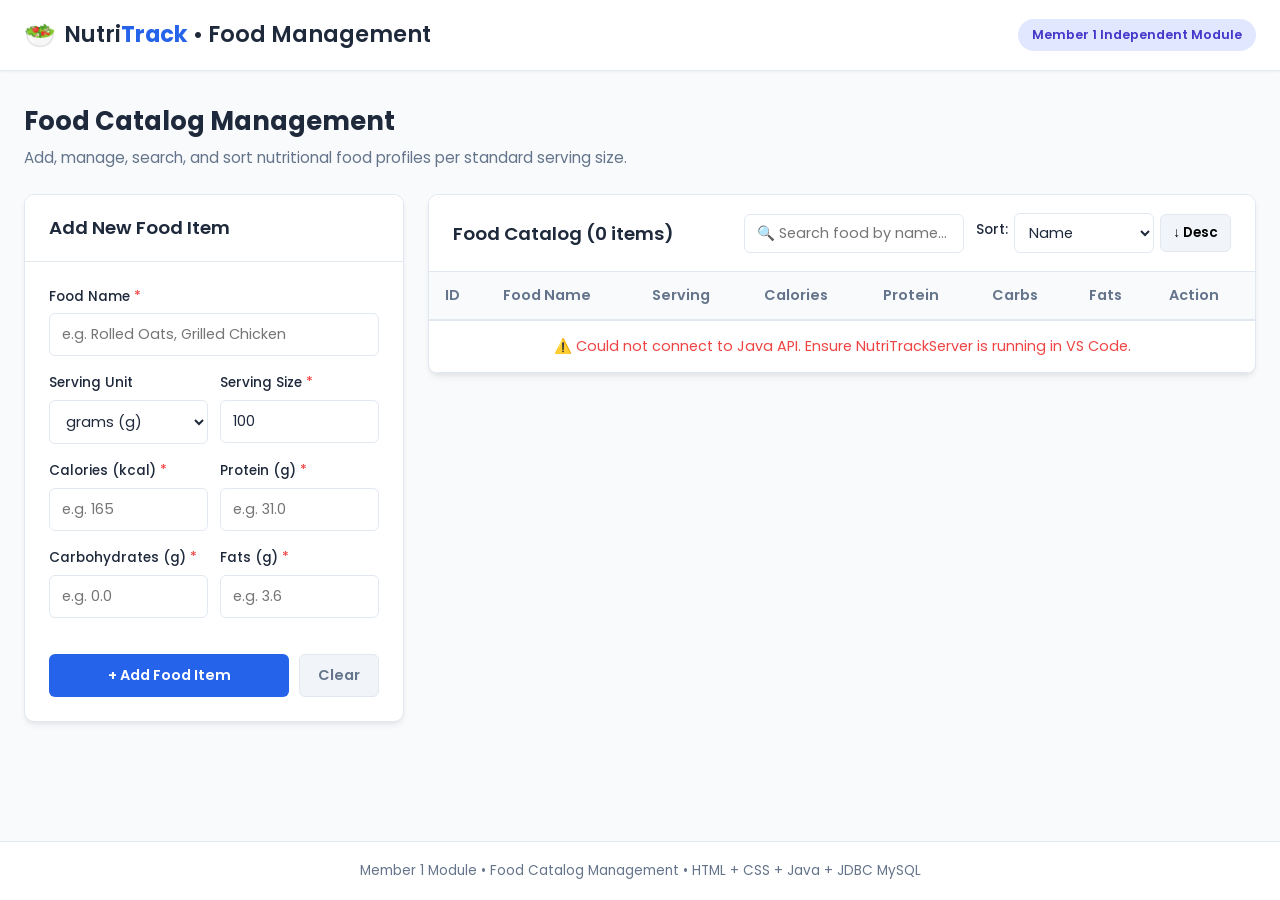
<file: web/foods.html>
<!DOCTYPE html>
<html lang="en">
<head>
    <meta charset="UTF-8">
    <meta name="viewport" content="width=device-width, initial-scale=1.0">
    <title>Member 1 - Food Catalog Management</title>
    <link rel="stylesheet" href="styles.css">
    <link href="https://fonts.googleapis.com/css2?family=Poppins:wght@400;500;600;700&display=swap" rel="stylesheet">
</head>
<body>
    <!-- Header Banner -->
    <header class="navbar">
        <div class="nav-container">
            <div class="logo">
                <span class="logo-icon">🥗</span>
                <span class="logo-text">Nutri<strong>Track</strong> &bull; Food Management</span>
            </div>
            <div class="badge-role">Member 1 Independent Module</div>
        </div>
    </header>

    <!-- Notification Toast -->
    <div id="toast" class="toast hidden"></div>

    <main class="main-content">
        <div class="page-header">
            <div>
                <h2>Food Catalog Management</h2>
                <p class="subtitle">Add, manage, search, and sort nutritional food profiles per standard serving size.</p>
            </div>
        </div>

        <div class="grid-layout">
            <!-- Left: Add Food Form -->
            <div class="card form-card">
                <div class="card-header">
                    <h3>Add New Food Item</h3>
                </div>
                <form id="addFoodForm">
                    <div class="form-group">
                        <label for="foodName">Food Name <span class="required">*</span></label>
                        <input type="text" id="foodName" name="foodName" placeholder="e.g. Rolled Oats, Grilled Chicken" required>
                    </div>

                    <div class="form-row">
                        <div class="form-group">
                            <label for="servingUnit">Serving Unit</label>
                            <select id="servingUnit" name="servingUnit">
                                <option value="grams">grams (g)</option>
                                <option value="ml">milliliters (ml)</option>
                                <option value="cup">cup</option>
                                <option value="pieces">pieces</option>
                                <option value="tablespoon">tablespoon</option>
                            </select>
                        </div>
                        <div class="form-group">
                            <label for="defaultServingSize">Serving Size <span class="required">*</span></label>
                            <input type="number" id="defaultServingSize" name="defaultServingSize" value="100" min="1" step="any" required>
                        </div>
                    </div>

                    <div class="form-row">
                        <div class="form-group">
                            <label for="calories">Calories (kcal) <span class="required">*</span></label>
                            <input type="number" id="calories" name="calories" placeholder="e.g. 165" min="0" step="any" required>
                        </div>
                        <div class="form-group">
                            <label for="protein">Protein (g) <span class="required">*</span></label>
                            <input type="number" id="protein" name="protein" placeholder="e.g. 31.0" min="0" step="any" required>
                        </div>
                    </div>

                    <div class="form-row">
                        <div class="form-group">
                            <label for="carbohydrates">Carbohydrates (g) <span class="required">*</span></label>
                            <input type="number" id="carbohydrates" name="carbohydrates" placeholder="e.g. 0.0" min="0" step="any" required>
                        </div>
                        <div class="form-group">
                            <label for="fats">Fats (g) <span class="required">*</span></label>
                            <input type="number" id="fats" name="fats" placeholder="e.g. 3.6" min="0" step="any" required>
                        </div>
                    </div>

                    <div class="form-actions">
                        <button type="submit" class="btn btn-primary" id="btnSubmitFood">
                            <span>+ Add Food Item</span>
                        </button>
                        <button type="reset" class="btn btn-secondary">Clear</button>
                    </div>
                </form>
            </div>

            <!-- Right: Food Catalog Table with Search & Sort -->
            <div class="card table-card">
                <div class="card-header flex-header">
                    <h3>Food Catalog (<span id="foodCount">0</span> items)</h3>
                    <div class="table-controls">
                        <!-- Search Box -->
                        <div class="search-box">
                            <input type="text" id="foodSearch" placeholder="🔍 Search food by name...">
                        </div>
                        <!-- Sort Box -->
                        <div class="sort-box">
                            <label for="foodSort">Sort:</label>
                            <select id="foodSort">
                                <option value="NAME">Name</option>
                                <option value="CALORIES">Calories</option>
                                <option value="PROTEIN">Protein</option>
                                <option value="CARBS">Carbohydrates</option>
                                <option value="FATS">Fats</option>
                            </select>
                            <button id="btnToggleOrder" class="btn btn-icon" title="Toggle Ascending/Descending">
                                <span id="sortOrderIcon">↓ Desc</span>
                            </button>
                        </div>
                    </div>
                </div>

                <!-- Table Responsive Container -->
                <div class="table-responsive">
                    <table class="data-table">
                        <thead>
                            <tr>
                                <th>ID</th>
                                <th>Food Name</th>
                                <th>Serving</th>
                                <th>Calories</th>
                                <th>Protein</th>
                                <th>Carbs</th>
                                <th>Fats</th>
                                <th>Action</th>
                            </tr>
                        </thead>
                        <tbody id="foodTableBody">
                            <tr>
                                <td colspan="8" class="text-center text-muted">Loading foods from MySQL database...</td>
                            </tr>
                        </tbody>
                    </table>
                </div>
            </div>
        </div>
    </main>

    <footer class="footer">
        <p>Member 1 Module &bull; Food Catalog Management &bull; HTML + CSS + Java + JDBC MySQL</p>
    </footer>

    <script src="app.js"></script>
</body>
</html>
</file>
<file: web/styles.css>
/* =====================================================================
   NutriTrack - Global Stylesheet (HTML & CSS Frontend)
   ===================================================================== */

:root {
    --primary: #2563eb;
    --primary-hover: #1d4ed8;
    --secondary: #64748b;
    --accent: #10b981;
    --danger: #ef4444;
    --danger-hover: #dc2626;
    --bg-page: #f8fafc;
    --bg-card: #ffffff;
    --border: #e2e8f0;
    --text-main: #1e293b;
    --text-muted: #64748b;
    --radius: 10px;
    --shadow: 0 4px 6px -1px rgba(0, 0, 0, 0.07), 0 2px 4px -2px rgba(0, 0, 0, 0.05);
}

* {
    margin: 0;
    padding: 0;
    box-sizing: border-box;
}

body {
    font-family: 'Poppins', -apple-system, BlinkMacSystemFont, 'Segoe UI', Roboto, sans-serif;
    background-color: var(--bg-page);
    color: var(--text-main);
    line-height: 1.6;
    min-height: 100vh;
    display: flex;
    flex-direction: column;
}

/* --- Header & Navigation --- */
.navbar {
    background: #ffffff;
    border-bottom: 1px solid var(--border);
    position: sticky;
    top: 0;
    z-index: 100;
    box-shadow: 0 1px 3px rgba(0,0,0,0.05);
}

.nav-container {
    max-width: 1600px;
    margin: 0 auto;
    padding: 0 24px;
    height: 70px;
    display: flex;
    justify-content: space-between;
    align-items: center;
}

.logo {
    display: flex;
    align-items: center;
    gap: 8px;
    font-size: 1.4rem;
    font-weight: 600;
    color: var(--text-main);
}

.logo strong {
    color: var(--primary);
}

.logo-icon {
    font-size: 1.6rem;
}

.nav-links {
    display: flex;
    gap: 8px;
}

.nav-btn {
    background: transparent;
    border: none;
    padding: 8px 16px;
    font-size: 0.95rem;
    font-family: inherit;
    font-weight: 500;
    color: var(--secondary);
    border-radius: var(--radius);
    cursor: pointer;
    transition: all 0.2s ease;
}

.nav-btn:hover {
    background: #f1f5f9;
    color: var(--text-main);
}

.nav-btn.active {
    background: #eff6ff;
    color: var(--primary);
    font-weight: 600;
}

/* --- Main Content Layout --- */
.main-content {
    flex: 1;
    max-width: 1600px;
    width: 100%;
    margin: 0 auto;
    padding: 30px 24px;
}

.tab-content {
    display: none;
}

.tab-content.active {
    display: block;
    animation: fadeIn 0.25s ease-in;
}

@keyframes fadeIn {
    from { opacity: 0; transform: translateY(6px); }
    to { opacity: 1; transform: translateY(0); }
}

.page-header {
    display: flex;
    justify-content: space-between;
    align-items: flex-start;
    margin-bottom: 24px;
}

.page-header h2 {
    font-size: 1.6rem;
    color: var(--text-main);
    font-weight: 700;
}

.subtitle {
    color: var(--text-muted);
    font-size: 0.95rem;
    margin-top: 4px;
}

.badge-role {
    background: #e0e7ff;
    color: #4338ca;
    font-size: 0.8rem;
    font-weight: 600;
    padding: 6px 14px;
    border-radius: 9999px;
}

/* --- Grid Layout (Split View) --- */
.grid-layout {
    display: grid;
    grid-template-columns: 380px 1fr;
    gap: 24px;
    align-items: start;
}

@media (max-width: 960px) {
    .grid-layout {
        grid-template-columns: 1fr;
    }
}

/* --- Cards --- */
.card {
    background: var(--bg-card);
    border-radius: var(--radius);
    border: 1px solid var(--border);
    box-shadow: var(--shadow);
    overflow: hidden;
}

.card-header {
    padding: 18px 24px;
    border-bottom: 1px solid var(--border);
    background: #ffffff;
}

.card-header h3 {
    font-size: 1.15rem;
    font-weight: 600;
    color: var(--text-main);
}

.flex-header {
    display: flex;
    justify-content: space-between;
    align-items: center;
    flex-wrap: wrap;
    gap: 12px;
}

/* --- Form Styles --- */
form {
    padding: 24px;
}

.form-group {
    margin-bottom: 16px;
    flex: 1;
}

.form-row {
    display: flex;
    gap: 12px;
}

label {
    display: block;
    font-size: 0.85rem;
    font-weight: 500;
    margin-bottom: 6px;
    color: var(--text-main);
}

.required {
    color: var(--danger);
}

input, select {
    width: 100%;
    padding: 10px 12px;
    border: 1px solid var(--border);
    border-radius: 6px;
    font-size: 0.9rem;
    font-family: inherit;
    color: var(--text-main);
    background: #ffffff;
    transition: border 0.2s;
}

input:focus, select:focus {
    outline: none;
    border-color: var(--primary);
    box-shadow: 0 0 0 3px rgba(37, 99, 235, 0.12);
}

.form-actions {
    display: flex;
    gap: 10px;
    margin-top: 20px;
}

/* --- Buttons --- */
.btn {
    display: inline-flex;
    align-items: center;
    justify-content: center;
    gap: 6px;
    padding: 10px 18px;
    font-size: 0.9rem;
    font-weight: 600;
    font-family: inherit;
    border-radius: 6px;
    cursor: pointer;
    border: 1px solid transparent;
    transition: all 0.2s;
}

.btn-primary {
    background: var(--primary);
    color: #ffffff;
    flex: 1;
}

.btn-primary:hover {
    background: var(--primary-hover);
}

.btn-secondary {
    background: #f1f5f9;
    color: var(--secondary);
    border-color: var(--border);
}

.btn-secondary:hover {
    background: #e2e8f0;
    color: var(--text-main);
}

.btn-danger-sm {
    background: #fee2e2;
    color: var(--danger);
    border: 1px solid #fecaca;
    padding: 4px 10px;
    font-size: 0.8rem;
    font-weight: 600;
    border-radius: 4px;
    cursor: pointer;
    transition: all 0.2s;
}

.btn-danger-sm:hover {
    background: var(--danger);
    color: #ffffff;
}

.btn-icon {
    background: #f1f5f9;
    border: 1px solid var(--border);
    padding: 8px 12px;
    border-radius: 6px;
    font-size: 0.85rem;
    cursor: pointer;
}

/* --- Table Controls (Search & Sort) --- */
.table-controls {
    display: flex;
    gap: 12px;
    align-items: center;
    flex-wrap: wrap;
}

.search-box input {
    width: 220px;
    padding: 8px 12px;
}

.sort-box {
    display: flex;
    align-items: center;
    gap: 6px;
    font-size: 0.85rem;
}

.sort-box select {
    width: 140px;
    padding: 8px 10px;
}

/* --- Table Styles --- */
.table-responsive {
    overflow-x: auto;
    max-height: 520px;
}

.data-table {
    width: 100%;
    border-collapse: collapse;
    font-size: 0.9rem;
    text-align: left;
}

.data-table th {
    background: #f8fafc;
    color: var(--secondary);
    font-weight: 600;
    padding: 12px 16px;
    border-bottom: 2px solid var(--border);
    position: sticky;
    top: 0;
    z-index: 10;
}

.data-table td {
    padding: 14px 16px;
    border-bottom: 1px solid var(--border);
    color: var(--text-main);
}

.data-table tr:hover {
    background: #f8fafc;
}

/* --- Nutrient Badges --- */
.badge-cal {
    display: inline-block;
    background: #ffedd5;
    color: #c2410c;
    font-weight: 600;
    padding: 2px 8px;
    border-radius: 4px;
}

.badge-pro {
    display: inline-block;
    background: #dcfce7;
    color: #15803d;
    font-weight: 600;
    padding: 2px 8px;
    border-radius: 4px;
}

.badge-carb {
    display: inline-block;
    background: #dbeafe;
    color: #1d4ed8;
    font-weight: 600;
    padding: 2px 8px;
    border-radius: 4px;
}

.badge-fat {
    display: inline-block;
    background: #f3e8ff;
    color: #7e22ce;
    font-weight: 600;
    padding: 2px 8px;
    border-radius: 4px;
}

/* --- Placeholders for Tabs 2, 3, 4 --- */
.placeholder-card {
    background: var(--bg-card);
    border: 2px dashed var(--border);
    border-radius: var(--radius);
    padding: 60px 20px;
    text-align: center;
    max-width: 700px;
    margin: 40px auto;
}

.placeholder-icon {
    font-size: 3rem;
    margin-bottom: 12px;
}

.placeholder-card h2 {
    color: var(--text-main);
    margin-bottom: 8px;
}

.placeholder-card p {
    color: var(--text-muted);
}

/* --- Toast Notification --- */
.toast {
    position: fixed;
    top: 24px;
    right: 24px;
    padding: 12px 20px;
    border-radius: 8px;
    font-size: 0.9rem;
    font-weight: 500;
    color: #ffffff;
    box-shadow: 0 10px 15px -3px rgba(0, 0, 0, 0.1);
    z-index: 1000;
    transition: all 0.3s ease;
}

.toast.success { background: #10b981; }
.toast.error { background: #ef4444; }
.toast.hidden { display: none; }

/* --- Footer --- */
.footer {
    background: #ffffff;
    border-top: 1px solid var(--border);
    padding: 18px 24px;
    text-align: center;
    font-size: 0.85rem;
    color: var(--text-muted);
    margin-top: auto;
}

.text-center { text-align: center; }
.text-muted { color: var(--text-muted); }
</file>
